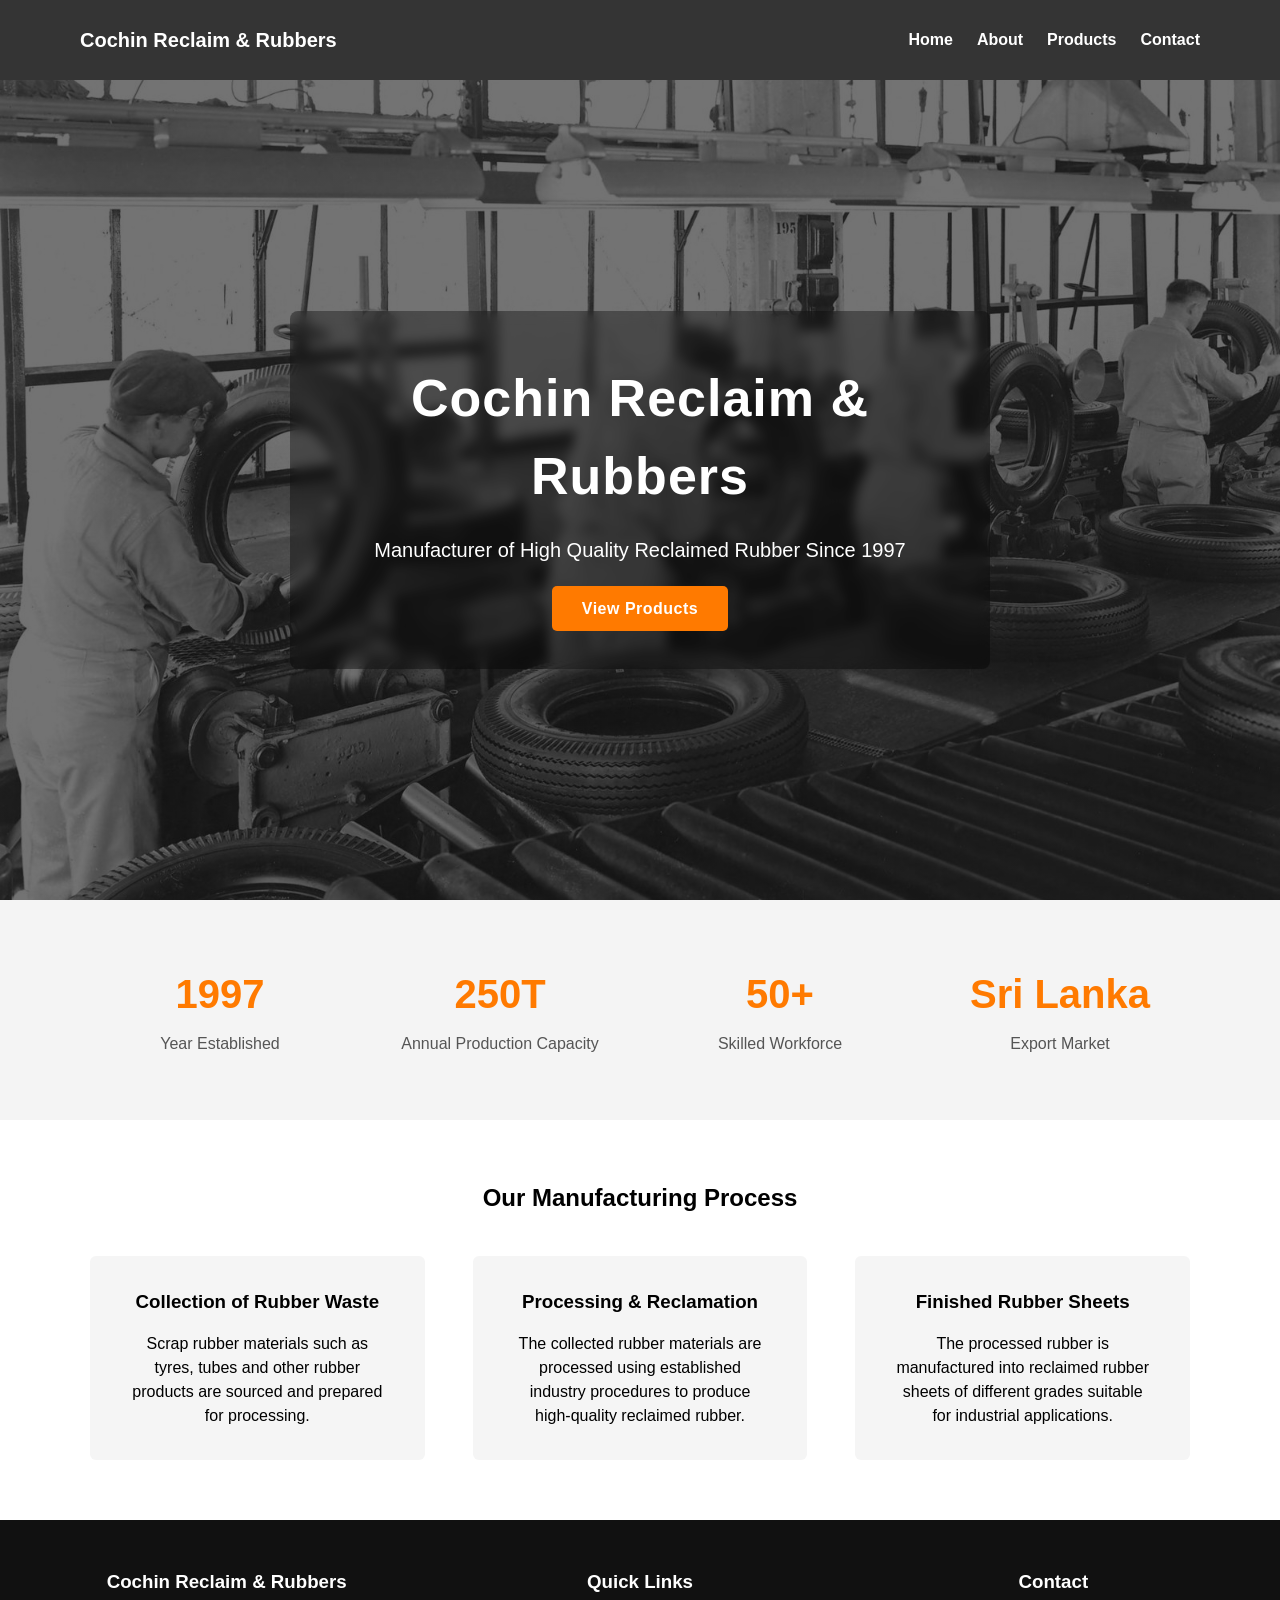
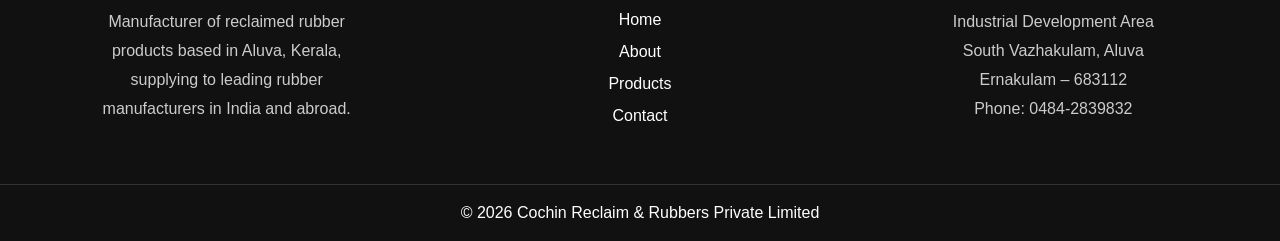
<file: index.html>
<!DOCTYPE html>
<html lang="en">
<head>
<meta charset="UTF-8">
<meta name="viewport" content="width=device-width, initial-scale=1.0">
<title>Cochin Reclaim & Rubbers</title>
<link rel="stylesheet" href="css/style.css">
<link rel="stylesheet" href="https://unpkg.com/aos@2.3.1/dist/aos.css" />
</head>
<body class="home-page">

<!-- Navbar include -->
<div id="navbar"></div>

<section class="hero">
  <div class="hero-content">
    <h1>Cochin Reclaim & Rubbers</h1>
    <p>Manufacturer of High Quality Reclaimed Rubber Since 1997</p>
    <a href="products.html" class="btn">View Products</a>
  </div>
</section>

<section class="stats">
  <div class="stat"><h2>1997</h2><p>Year Established</p></div>
  <div class="stat"><h2>250T</h2><p>Annual Production Capacity</p></div>
  <div class="stat"><h2>50+</h2><p>Skilled Workforce</p></div>
  <div class="stat"><h2>Sri Lanka</h2><p>Export Market</p></div>
</section>

<section class="features container">
  <h2>Our Manufacturing Process</h2>
  <div class="feature-grid">
    <div class="feature"><h3>Collection of Rubber Waste</h3><p>Scrap rubber materials such as tyres, tubes and other rubber products are sourced and prepared for processing.</p></div>
    <div class="feature"><h3>Processing & Reclamation</h3><p>The collected rubber materials are processed using established industry procedures to produce high-quality reclaimed rubber.</p></div>
    <div class="feature"><h3>Finished Rubber Sheets</h3><p>The processed rubber is manufactured into reclaimed rubber sheets of different grades suitable for industrial applications.</p></div>
  </div>
</section>

<!-- Footer include -->
<div id="footer"></div>

<script src="https://unpkg.com/aos@2.3.1/dist/aos.js"></script>
<script>
AOS.init({duration:1000, once:true});
</script>
<script src="js/include-html.js"></script>
</body>
</html>
</file>
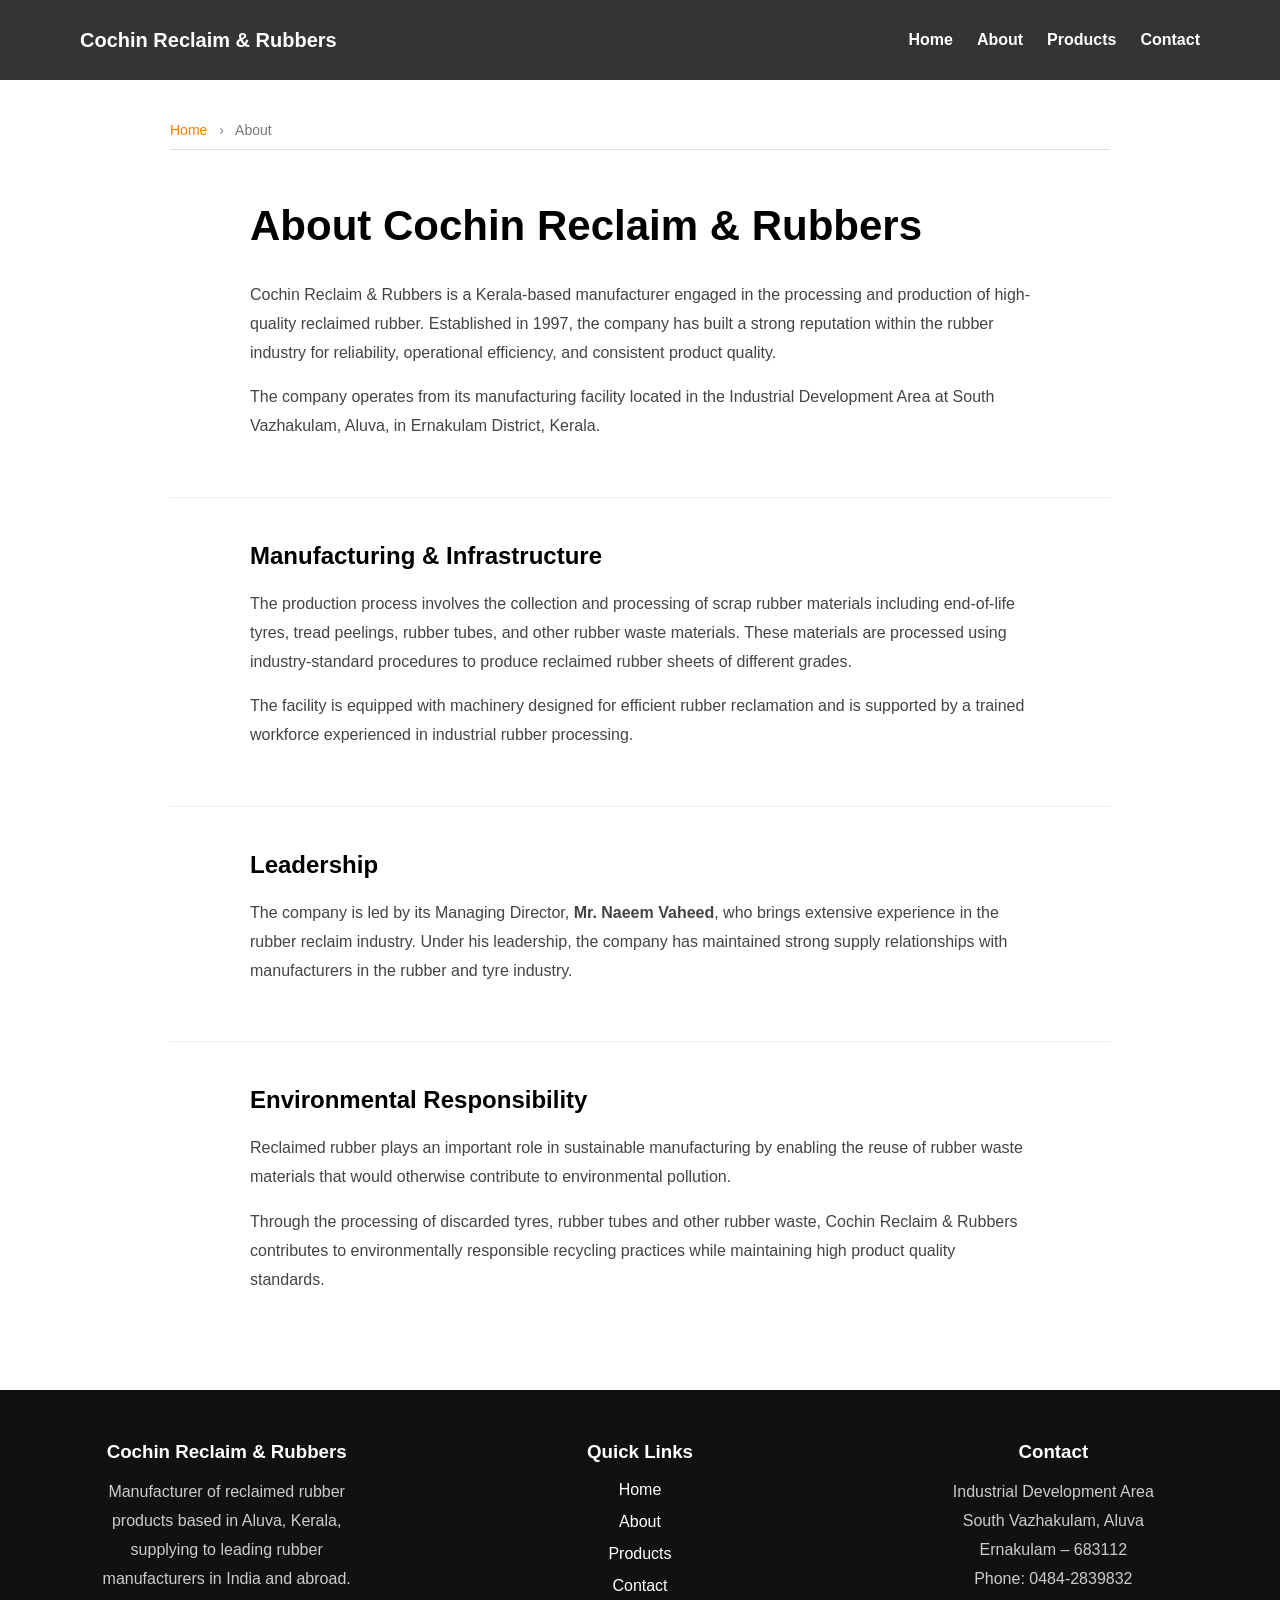
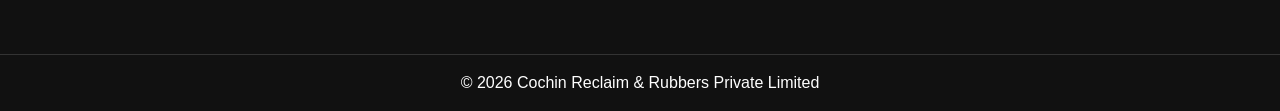
<file: about.html>
<!DOCTYPE html>
<html lang="en">

<head>
<meta charset="UTF-8">
<meta name="viewport" content="width=device-width, initial-scale=1.0">

<title>About Us | Cochin Reclaim & Rubbers</title>

<link rel="stylesheet" href="css/style.css">
<link rel="stylesheet" href="https://unpkg.com/aos@2.3.1/dist/aos.css" />
</head>

<body>

<!-- Navbar include -->
<div id="navbar"></div>

<main class="container">

  <div class="breadcrumb-hero">
    <a href="index.html">Home</a>
    <span class="separator">›</span>
    <span class="current">About</span>
    <hr class="breadcrumb-divider">
  </div>

<section class="about container">

<h1>About Cochin Reclaim & Rubbers</h1>

<p>
Cochin Reclaim & Rubbers is a Kerala-based manufacturer engaged in the
processing and production of high-quality reclaimed rubber. Established
in 1997, the company has built a strong reputation within the rubber
industry for reliability, operational efficiency, and consistent product
quality.
</p>

<p>
The company operates from its manufacturing facility located in the
Industrial Development Area at South Vazhakulam, Aluva, in Ernakulam
District, Kerala.
</p>

</section>


<section class="about-section container">

<h2>Manufacturing & Infrastructure</h2>

<p>
The production process involves the collection and processing of scrap
rubber materials including end-of-life tyres, tread peelings, rubber
tubes, and other rubber waste materials. These materials are processed
using industry-standard procedures to produce reclaimed rubber sheets
of different grades.
</p>

<p>
The facility is equipped with machinery designed for efficient rubber
reclamation and is supported by a trained workforce experienced in
industrial rubber processing.
</p>

</section>


<section class="about-section container">

<h2>Leadership</h2>

<p>
The company is led by its Managing Director,
<strong>Mr. Naeem Vaheed</strong>, who brings extensive experience in
the rubber reclaim industry. Under his leadership, the company has
maintained strong supply relationships with manufacturers in the
rubber and tyre industry.
</p>

</section>


<section class="about-section container">

<h2>Environmental Responsibility</h2>

<p>
Reclaimed rubber plays an important role in sustainable manufacturing
by enabling the reuse of rubber waste materials that would otherwise
contribute to environmental pollution.
</p>

<p>
Through the processing of discarded tyres, rubber tubes and other
rubber waste, Cochin Reclaim & Rubbers contributes to environmentally
responsible recycling practices while maintaining high product
quality standards.
</p>

</section>

</main>

<!-- Footer include -->
<div id="footer"></div>

<script src="https://unpkg.com/aos@2.3.1/dist/aos.js"></script>
<script>
AOS.init({ duration:1000, once:true });
</script>

<script src="js/include-html.js"></script>

</body>
</html>
</file>
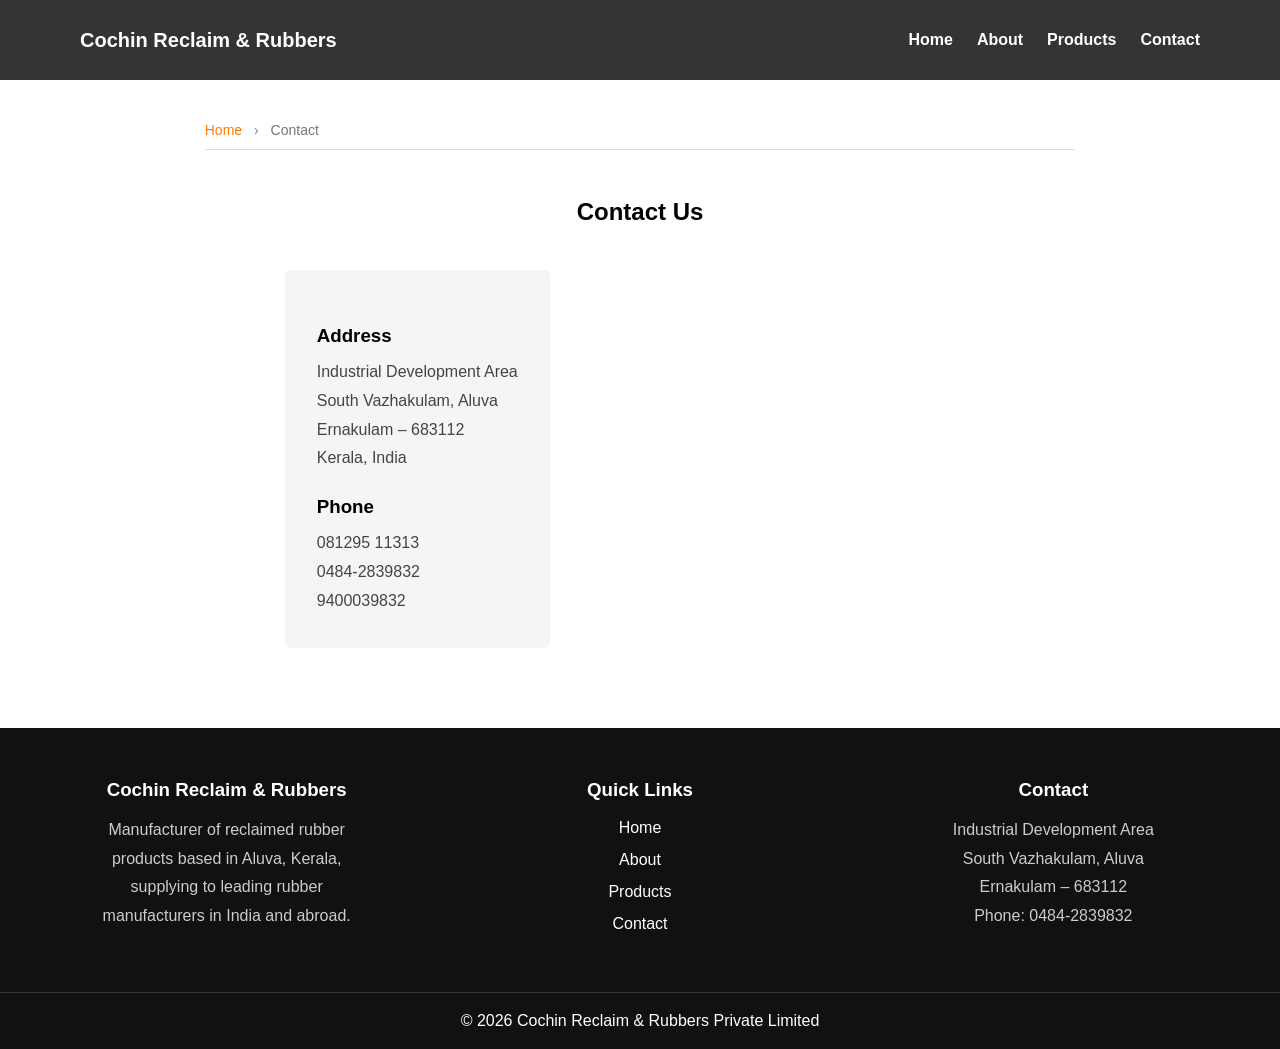
<file: contact.html>
<!DOCTYPE html>
<html lang="en">

<head>
<meta charset="UTF-8">
<meta name="viewport" content="width=device-width, initial-scale=1.0">

<title>Contact | Cochin Reclaim & Rubbers</title>

<link rel="stylesheet" href="css/style.css">

</head>

<body>

<!-- Navbar include -->
<div id="navbar"></div>

<main class="container">

  <div class="breadcrumb-hero">
    <a href="index.html">Home</a>
    <span class="separator">›</span>
    <span class="current">Contact</span>
    <hr class="breadcrumb-divider">
  </div>

<section class="contact container">

<h1>Contact Us</h1>

<div class="contact-grid">

<div class="contact-info">

<h3>Address</h3>
<p>
Industrial Development Area<br>
South Vazhakulam, Aluva<br>
Ernakulam – 683112<br>
Kerala, India
</p>

<h3>Phone</h3>
<p>
<a href="tel:+918129511313">081295 11313</a><br>
<a href="tel:+914842839832">0484-2839832</a><br>
<a href="tel:+919400039832">9400039832</a>
</p>

</div>

<div class="contact-map">

<iframe
title="Map showing Cochin Reclaim & Rubbers location"
src="https://www.google.com/maps/embed?pb=!1m17!1m12!1m3!1d3928.070469279927!2d76.39273399999999!3d10.093311999999997!2m3!1f0!2f0!3f0!3m2!1i1024!2i768!4f13.1!3m2!1m1!2zMTDCsDA1JzM1LjkiTiA3NsKwMjMnMzMuOCJF!5e0!3m2!1sen!2sin!4v1773561245995!5m2!1sen!2sin"
width="100%"
height="350"
style="border:0;"
allowfullscreen=""
loading="lazy">
</iframe>

</div>

</div>

</section>

</main>

<!-- Footer include -->
<div id="footer"></div>

<script src="js/include-html.js"></script>

</body>
</html>
</file>
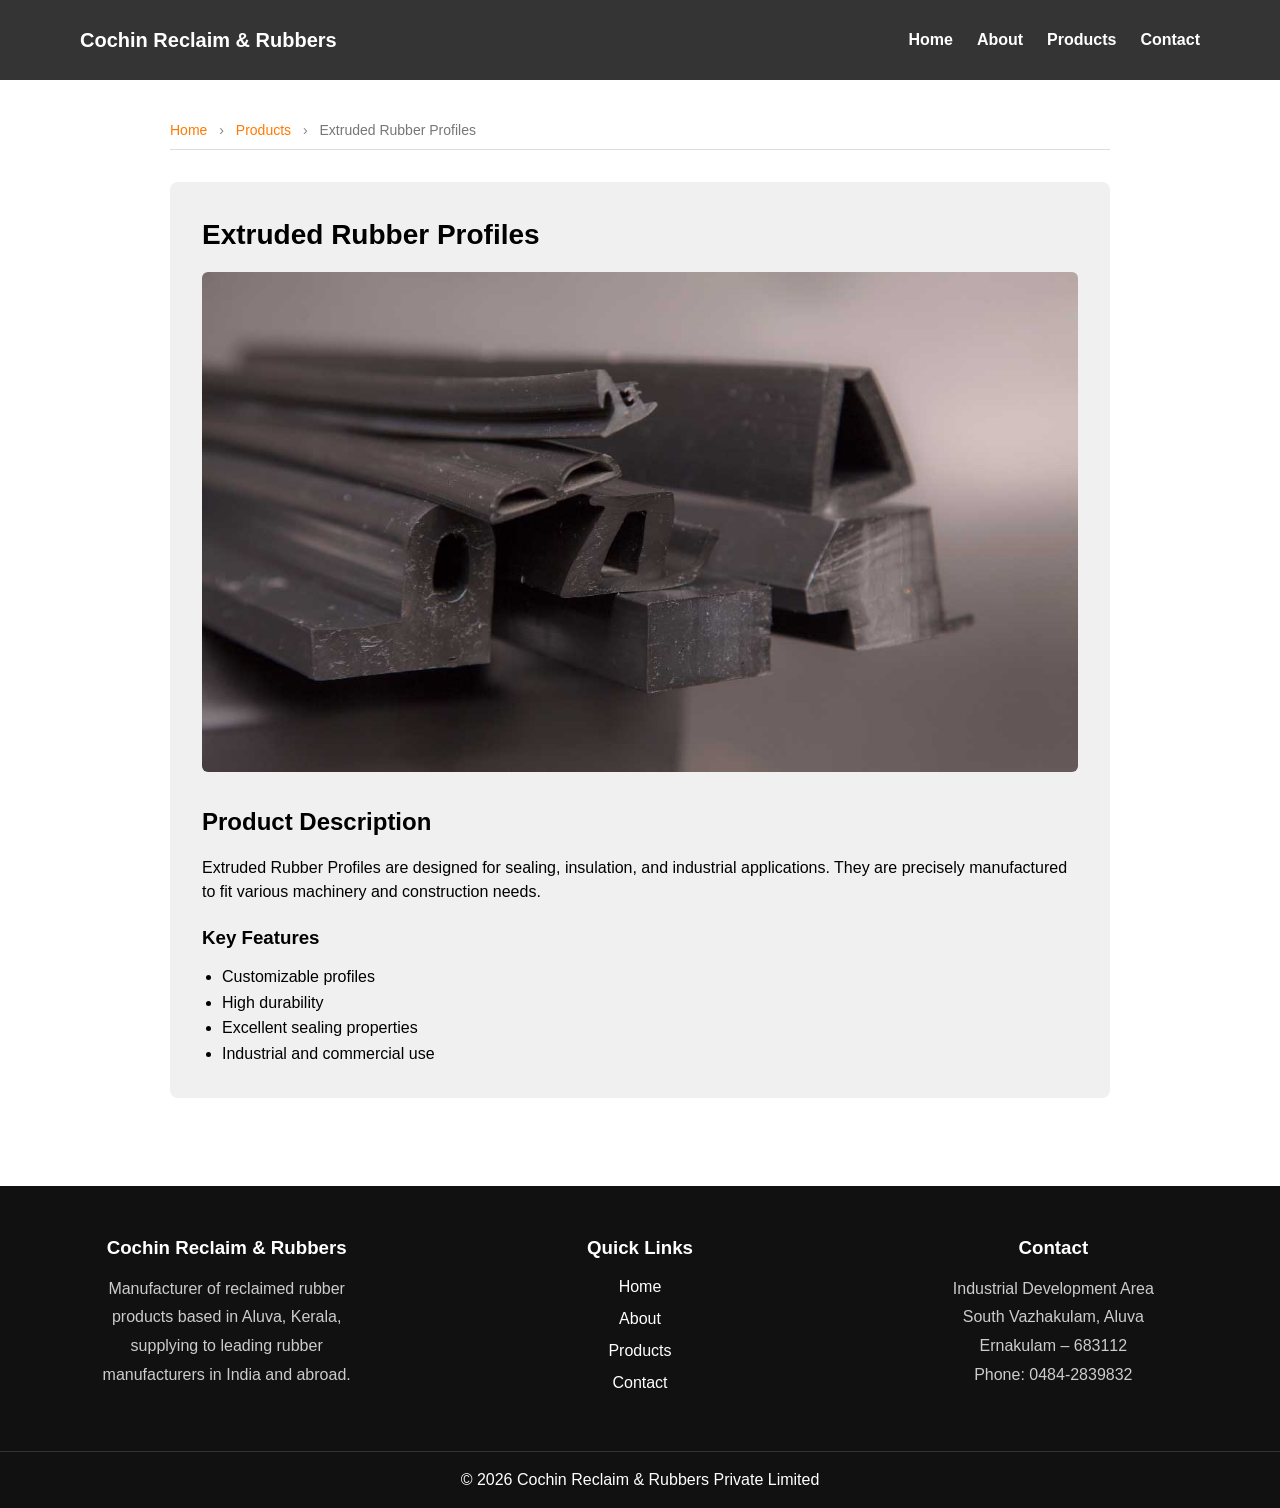
<file: extruded.html>
<!DOCTYPE html>
<html lang="en">
<head>
<meta charset="UTF-8">
<meta name="viewport" content="width=device-width, initial-scale=1.0">
<title>Extruded Rubber Profiles | Cochin Reclaim & Rubbers</title>
<link rel="stylesheet" href="css/style.css">
</head>
<body>

<!-- Navbar include -->
<div id="navbar"></div>

<main class="container">

    <div class="breadcrumb-hero">
      <a href="index.html">Home</a> <span class="separator">›</span>
      <a href="products.html">Products</a> <span class="separator">›</span>
      <span class="current">Extruded Rubber Profiles</span>
      <hr class="breadcrumb-divider">
    </div>

  <div class="product-container">

    <h1 class="product-title">Extruded Rubber Profiles</h1>

    <div class="product-image">
      <img src="images/extruded.jpg" alt="Extruded Rubber Profiles">
    </div>

    <div class="product-content">
      <h2>Product Description</h2>
      <p>Extruded Rubber Profiles are designed for sealing, insulation, and industrial applications. They are precisely manufactured to fit various machinery and construction needs.</p>

      <h3>Key Features</h3>
      <ul>
        <li>Customizable profiles</li>
        <li>High durability</li>
        <li>Excellent sealing properties</li>
        <li>Industrial and commercial use</li>
      </ul>
    </div>
  </div>
</main>

<!-- Footer include -->
<div id="footer"></div>
<script src="js/include-html.js"></script>
</body>
</html>
</file>
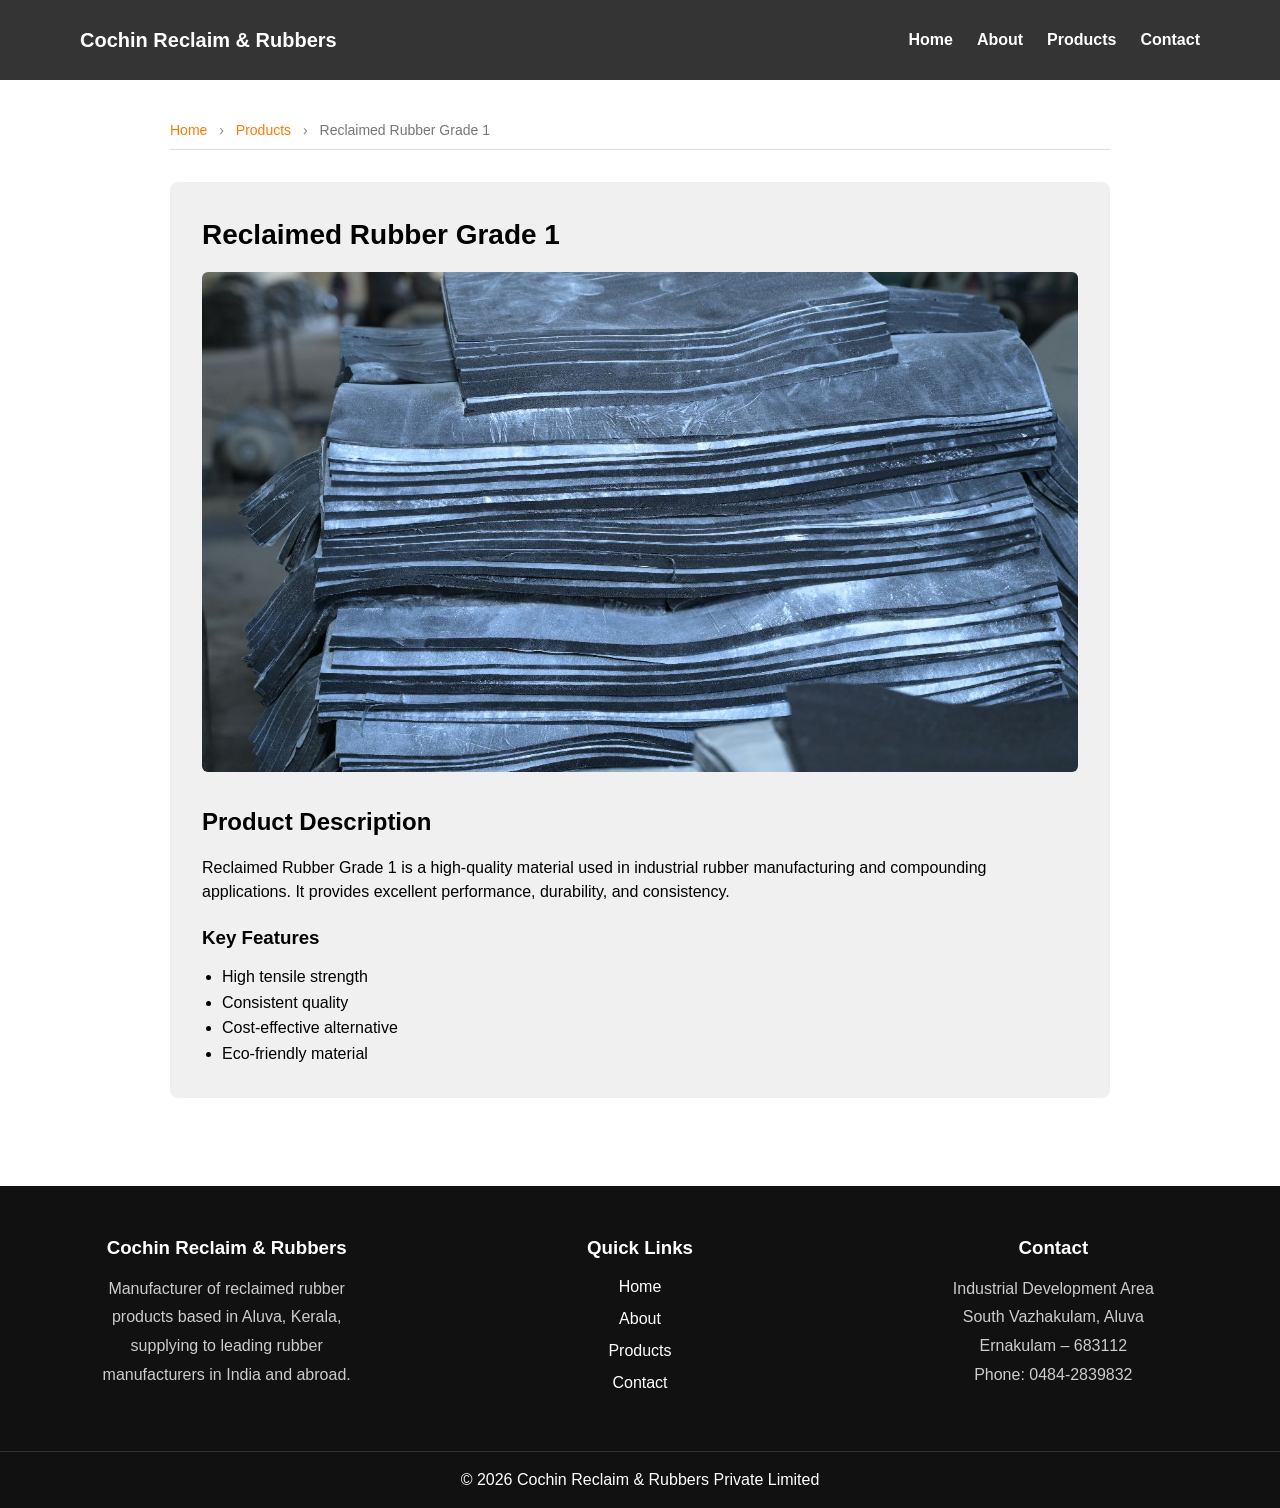
<file: grade1.html>
<!DOCTYPE html>
<html lang="en">
<head>
<meta charset="UTF-8">
<meta name="viewport" content="width=device-width, initial-scale=1.0">
<title>Reclaimed Rubber Grade 1 | Cochin Reclaim & Rubbers</title>
<link rel="stylesheet" href="css/style.css">
</head>
<body>

<!-- Navbar include -->
<div id="navbar"></div>

<main class="container">

    <div class="breadcrumb-hero">
      <a href="index.html">Home</a> <span class="separator">›</span>
      <a href="products.html">Products</a> <span class="separator">›</span>
      <span class="current">Reclaimed Rubber Grade 1</span>
      <hr class="breadcrumb-divider">
    </div>    

  <div class="product-container">

    <h1 class="product-title">Reclaimed Rubber Grade 1</h1>

    <div class="product-image">
      <img src="images/grade1.jpg" alt="Reclaimed Rubber Grade 1">
    </div>

    <div class="product-content">
      <h2>Product Description</h2>
      <p>Reclaimed Rubber Grade 1 is a high-quality material used in industrial rubber manufacturing and compounding applications. It provides excellent performance, durability, and consistency.</p>

      <h3>Key Features</h3>
      <ul>
        <li>High tensile strength</li>
        <li>Consistent quality</li>
        <li>Cost-effective alternative</li>
        <li>Eco-friendly material</li>
      </ul>
    </div>
  </div>
</main>

<!-- Footer include -->
<div id="footer"></div>
<script src="js/include-html.js"></script>
</body>
</html>
</file>
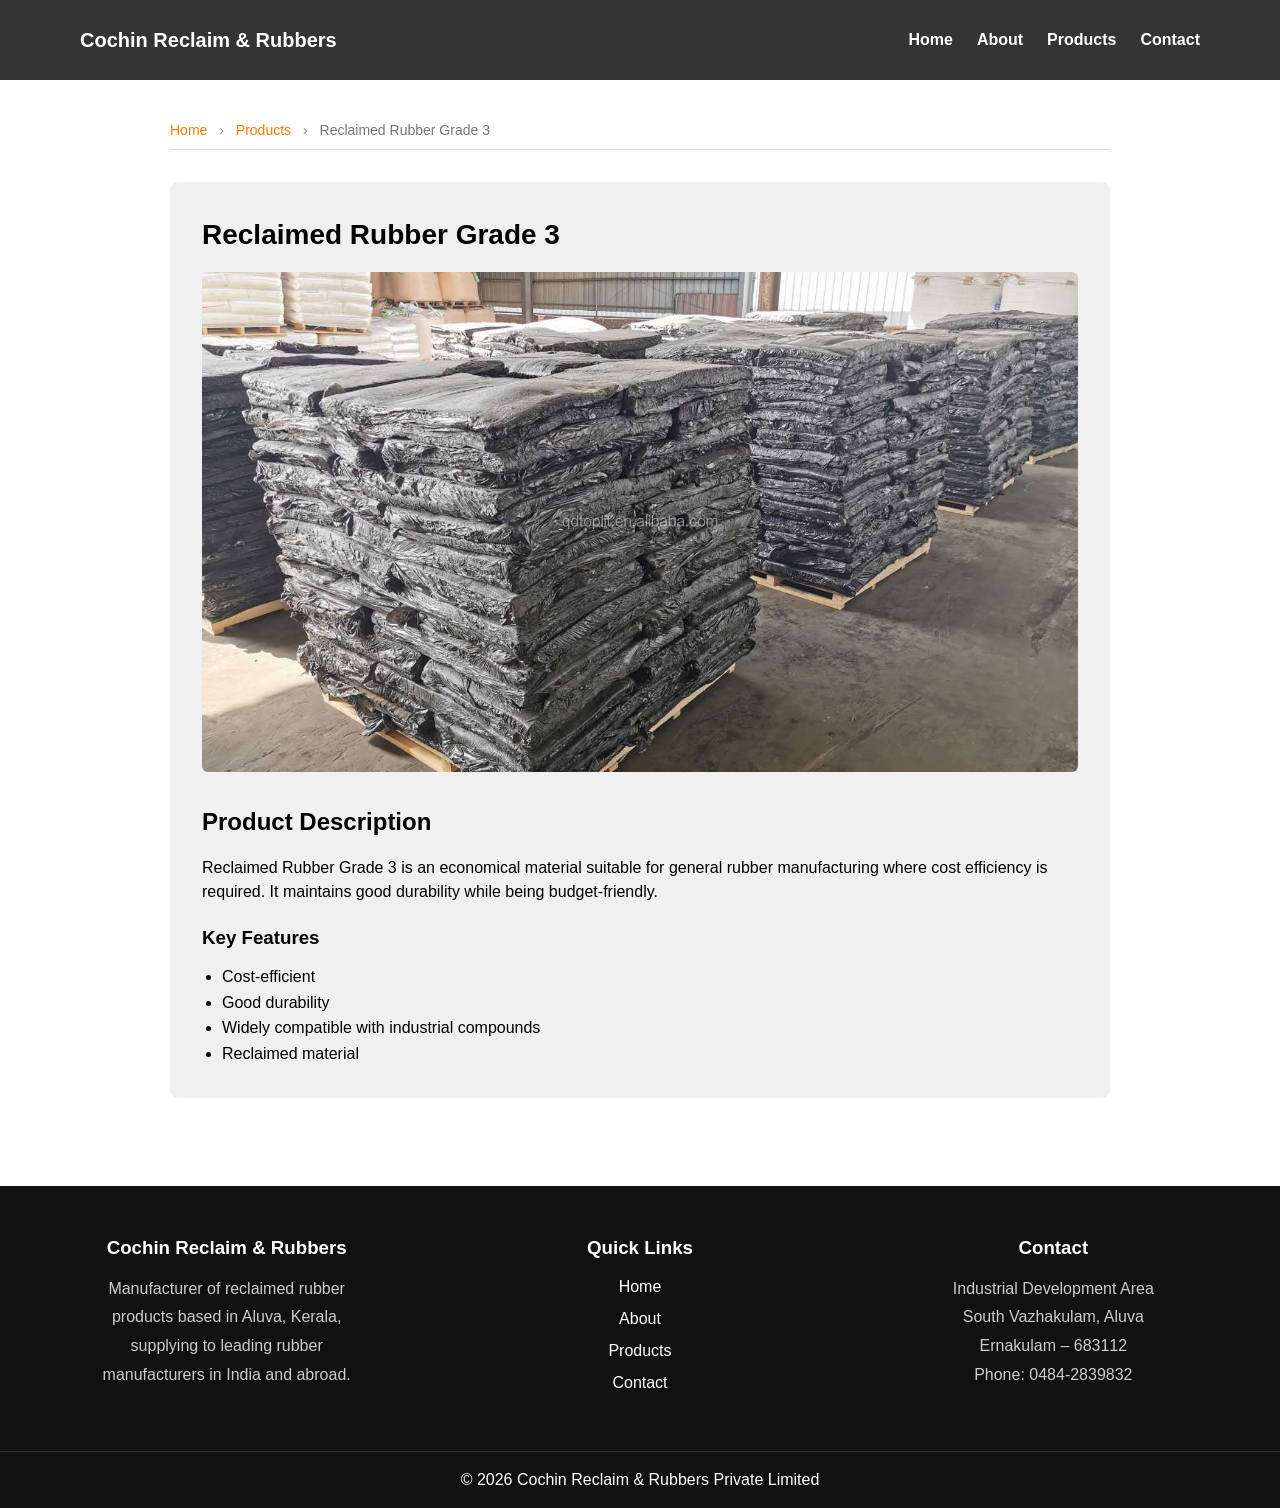
<file: grade3.html>
<!DOCTYPE html>
<html lang="en">
<head>
<meta charset="UTF-8">
<meta name="viewport" content="width=device-width, initial-scale=1.0">
<title>Reclaimed Rubber Grade 3 | Cochin Reclaim & Rubbers</title>
<link rel="stylesheet" href="css/style.css">
</head>
<body>

<!-- Navbar include -->
<div id="navbar"></div>

<main class="container">

    <div class="breadcrumb-hero">
      <a href="index.html">Home</a> <span class="separator">›</span>
      <a href="products.html">Products</a> <span class="separator">›</span>
      <span class="current">Reclaimed Rubber Grade 3</span>
      <hr class="breadcrumb-divider">
    </div>

  <div class="product-container">

    <h1 class="product-title">Reclaimed Rubber Grade 3</h1>

    <div class="product-image">
      <img src="images/grade3.jpg" alt="Reclaimed Rubber Grade 3">
    </div>

    <div class="product-content">
      <h2>Product Description</h2>
      <p>Reclaimed Rubber Grade 3 is an economical material suitable for general rubber manufacturing where cost efficiency is required. It maintains good durability while being budget-friendly.</p>

      <h3>Key Features</h3>
      <ul>
        <li>Cost-efficient</li>
        <li>Good durability</li>
        <li>Widely compatible with industrial compounds</li>
        <li>Reclaimed material</li>
      </ul>
    </div>
  </div>
</main>

<!-- Footer include -->
<div id="footer"></div>
<script src="js/include-html.js"></script>
</body>
</html>
</file>
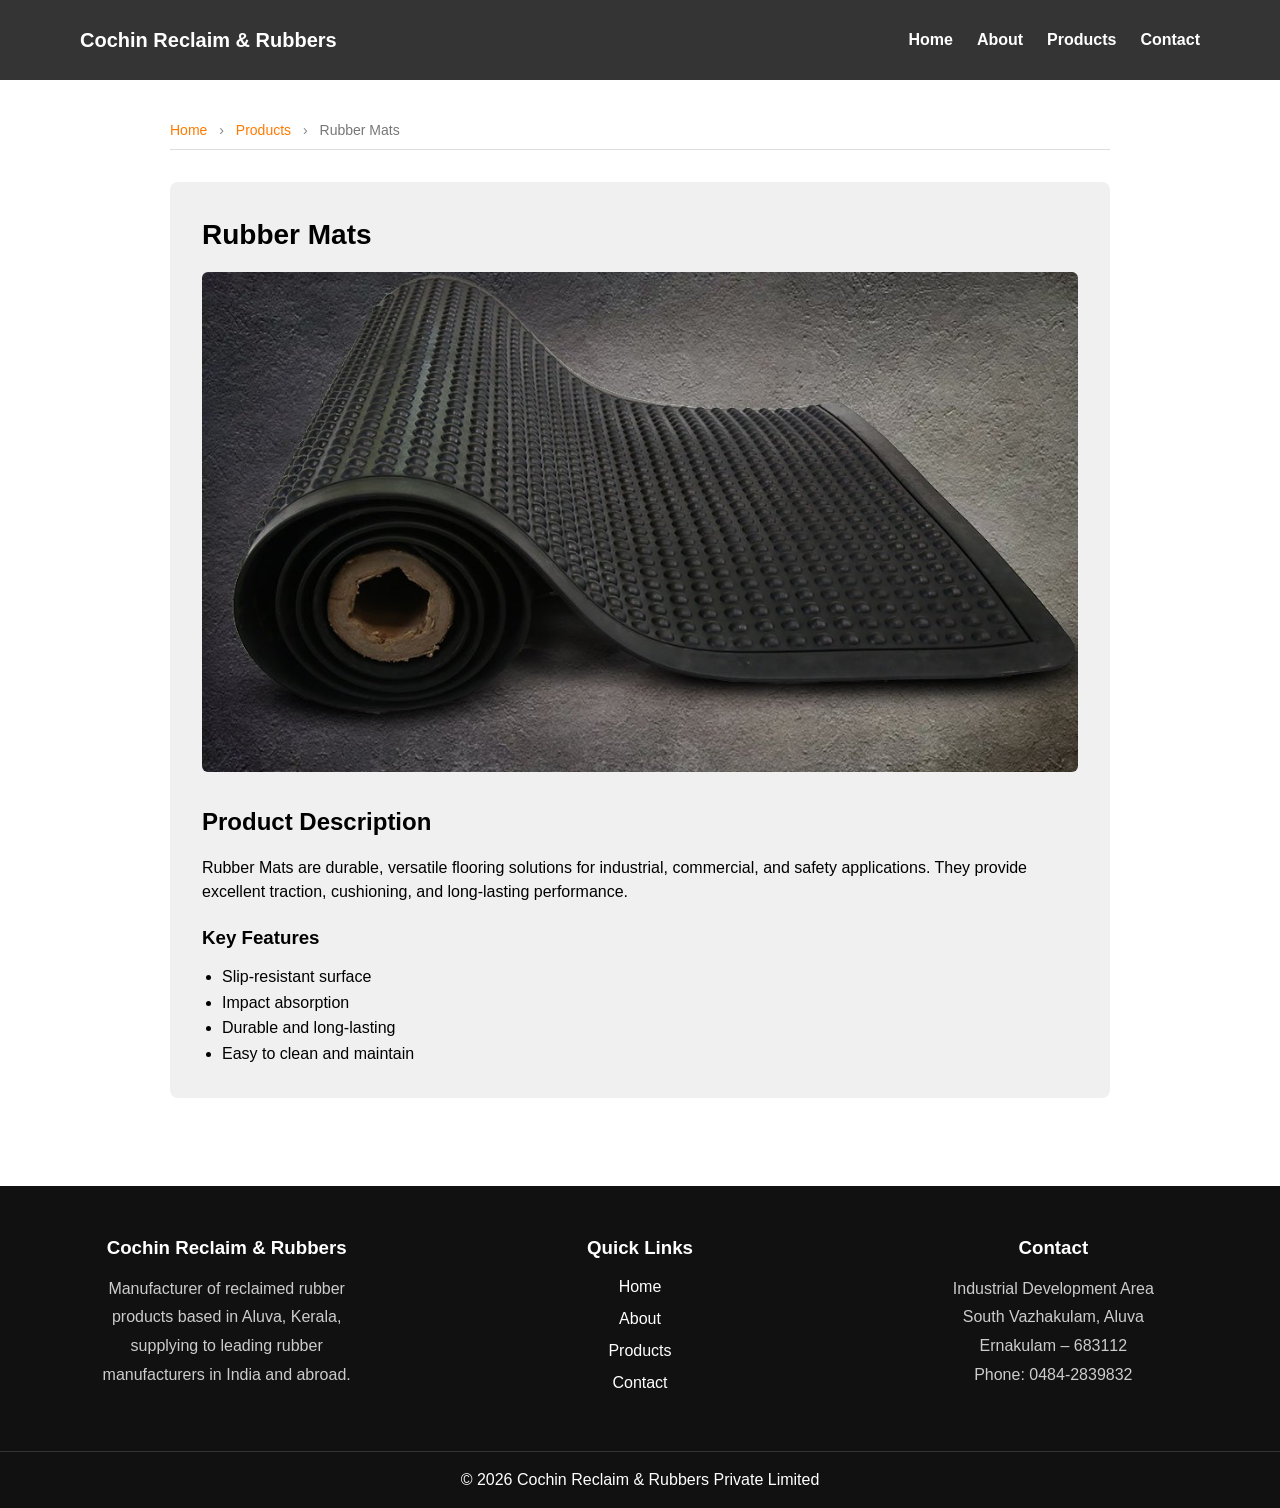
<file: mats.html>
<!DOCTYPE html>
<html lang="en">
<head>
<meta charset="UTF-8">
<meta name="viewport" content="width=device-width, initial-scale=1.0">
<title>Rubber Mats | Cochin Reclaim & Rubbers</title>
<link rel="stylesheet" href="css/style.css">
</head>
<body>

<!-- Navbar include -->
<div id="navbar"></div>

<main class="container">

    <div class="breadcrumb-hero">
      <a href="index.html">Home</a> <span class="separator">›</span>
      <a href="products.html">Products</a> <span class="separator">›</span>
      <span class="current">Rubber Mats</span>
      <hr class="breadcrumb-divider">
    </div>

  <div class="product-container">

    <h1 class="product-title">Rubber Mats</h1>

    <div class="product-image">
      <img src="images/mats.jpg" alt="Rubber Mats">
    </div>

    <div class="product-content">
      <h2>Product Description</h2>
      <p>Rubber Mats are durable, versatile flooring solutions for industrial, commercial, and safety applications. They provide excellent traction, cushioning, and long-lasting performance.</p>

      <h3>Key Features</h3>
      <ul>
        <li>Slip-resistant surface</li>
        <li>Impact absorption</li>
        <li>Durable and long-lasting</li>
        <li>Easy to clean and maintain</li>
      </ul>
    </div>
  </div>
</main>

<!-- Footer include -->
<div id="footer"></div>
<script src="js/include-html.js"></script>
</body>
</html>
</file>
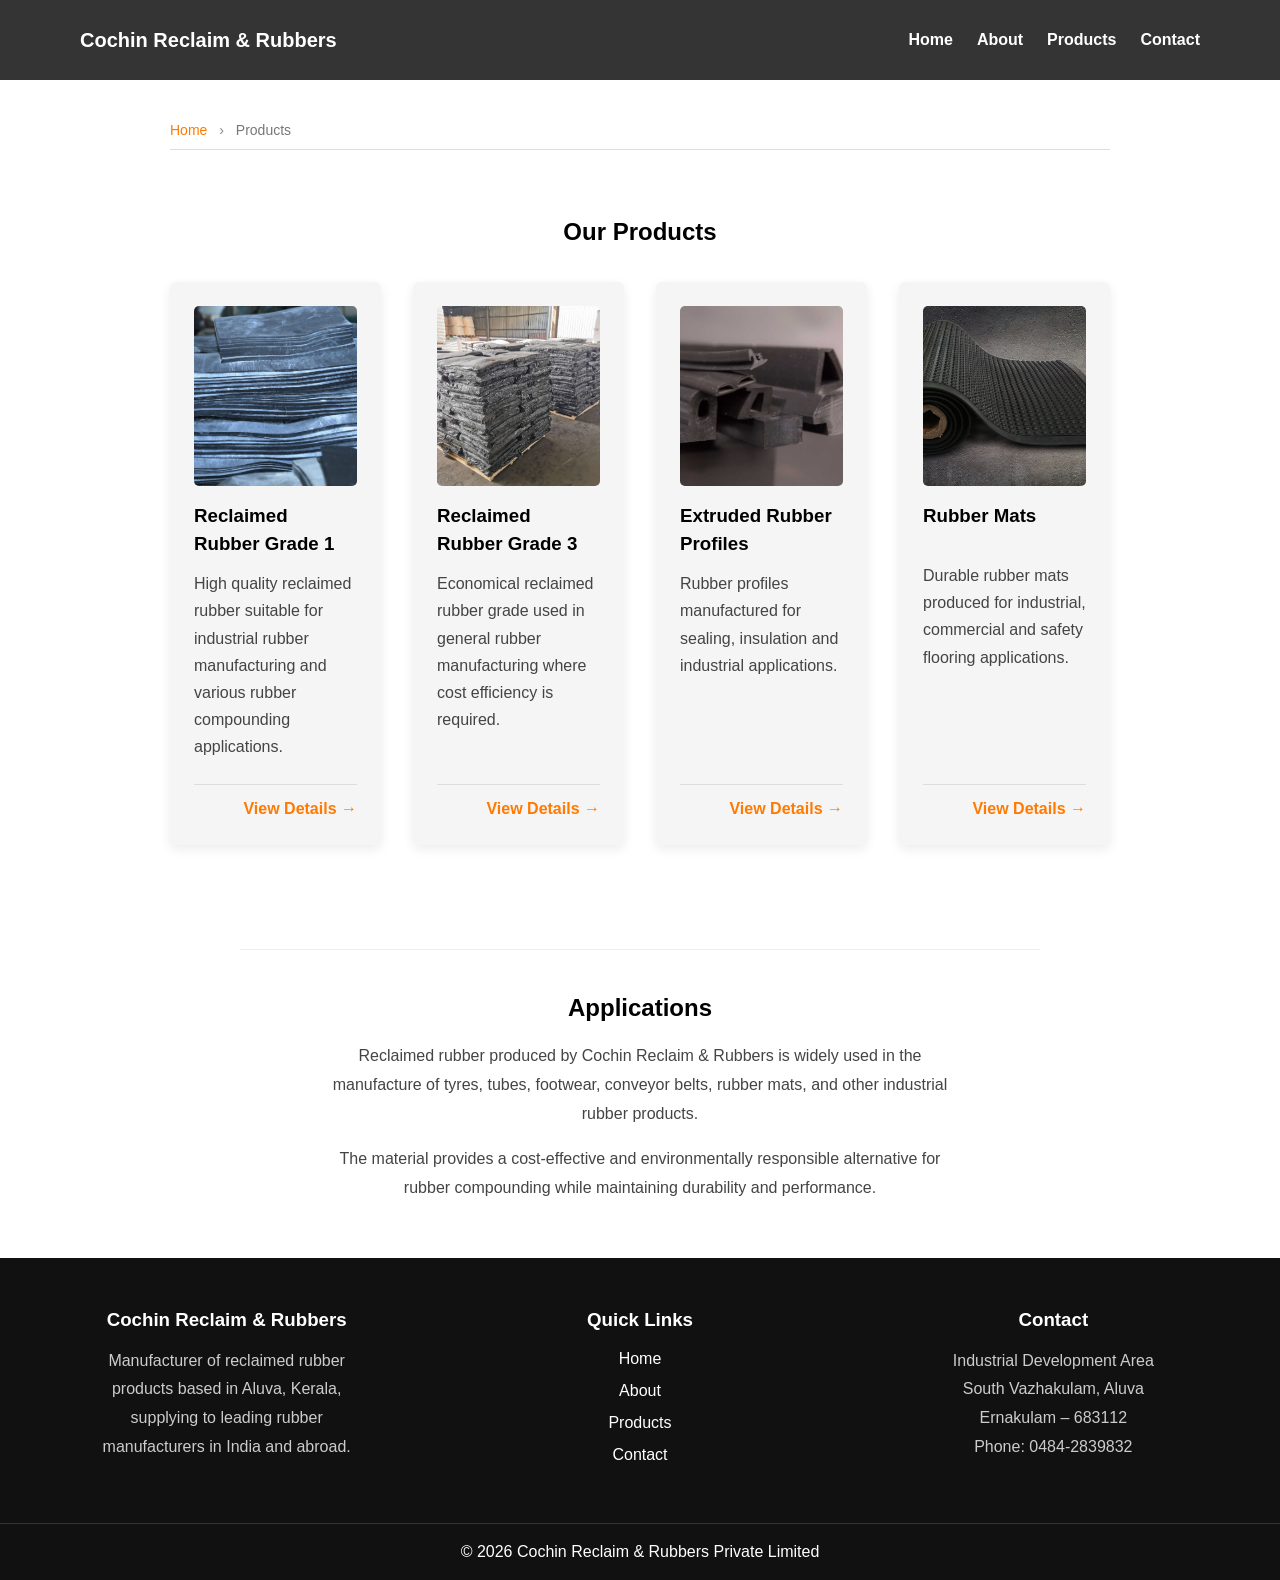
<file: products.html>
<!DOCTYPE html>
<html lang="en">

<head>
<meta charset="UTF-8">
<meta name="viewport" content="width=device-width, initial-scale=1.0">

<title>Products | Cochin Reclaim & Rubbers</title>

<link rel="stylesheet" href="css/style.css">
</head>

<body>

<!-- Navbar include -->
<div id="navbar"></div>

<main>

  <div class="breadcrumb-hero container">
    <a href="index.html">Home</a>
    <span class="separator">›</span>
    <span class="current">Products</span>
    <hr class="breadcrumb-divider">
  </div>

<section class="products container">

<h1>Our Products</h1>

<div class="product-grid">

<a href="grade1.html" class="product-link">
  <div class="product">
    <img src="images/grade1.jpg" alt="Reclaimed Rubber Grade 1" loading="lazy">
    
    <h3>Reclaimed Rubber Grade 1</h3>
    
    <p>
    High quality reclaimed rubber suitable for industrial rubber
    manufacturing and various rubber compounding applications.
    </p>

    <div class="product-footer">
      <span>View Details →</span>
    </div>
  </div>
</a>

<a href="grade3.html" class="product-link">
  <div class="product">
    <img src="images/grade3.jpg" alt="Reclaimed Rubber Grade 3" loading="lazy">

    <h3>Reclaimed Rubber Grade 3</h3>

    <p>
    Economical reclaimed rubber grade used in general rubber
    manufacturing where cost efficiency is required.
    </p>

    <div class="product-footer">
      <span>View Details →</span>
    </div>
  </div>
</a>

<a href="extruded.html" class="product-link">
  <div class="product">
    <img src="images/extruded.jpg" alt="Extruded Rubber Profiles" loading="lazy">

    <h3>Extruded Rubber Profiles</h3>

    <p>
    Rubber profiles manufactured for sealing, insulation and
    industrial applications.
    </p>

    <div class="product-footer">
      <span>View Details →</span>
    </div>
  </div>
</a>

<a href="mats.html" class="product-link">
  <div class="product">
    <img src="images/mats.jpg" alt="Rubber Mats" loading="lazy">

    <h3>Rubber Mats</h3>

    <p>
    Durable rubber mats produced for industrial, commercial
    and safety flooring applications.
    </p>
    
    <div class="product-footer">
      <span>View Details →</span>
    </div>
  </div>
</a>

</div>

</section>

<section class="product-info container">

<h2>Applications</h2>

<p>
Reclaimed rubber produced by Cochin Reclaim & Rubbers is widely used in
the manufacture of tyres, tubes, footwear, conveyor belts, rubber mats,
and other industrial rubber products.
</p>

<p>
The material provides a cost-effective and environmentally responsible
alternative for rubber compounding while maintaining durability and
performance.
</p>

</section>

</main>

<!-- Footer include -->
<div id="footer"></div>

<script src="js/include-html.js"></script>

</body>
</html>
</file>
<file: css/style.css>
/* ============================= */
/* GLOBAL STYLES */
/* ============================= */
* {
    margin: 0;
    padding: 0;
    box-sizing: border-box;
    font-family: 'Montserrat', sans-serif;
}

html, body {
    height: 100%;
    scroll-behavior: smooth;
}

body {
    display: flex;
    flex-direction: column;
    min-height: 100vh;
    padding-top: 80px;
    line-height: 1.5;
}

/* ============================= */
/* HEADER / NAVBAR */
/* ============================= */
header {
    height: 80px;
    padding: 0 80px;
    display: flex;
    justify-content: space-between;
    align-items: center;
    background: rgba(17,17,17,0.85);
    backdrop-filter: blur(6px);
    color: white;
    position: fixed;
    top: 0;
    left: 0;
    width: 100%;
    z-index: 1000;
}

header h2 {
    font-size: 20px;
    font-weight: 600;
}

nav {
    display: flex;
    align-items: center;
}

nav a {
    position: relative;
    color: white;
    margin-left: 24px;
    text-decoration: none;
    font-weight: bold;
}

nav a::after {
    content: "";
    position: absolute;
    left: 0;
    bottom: -6px;
    width: 0%;
    height: 2px;
    background: #ff7a00;
    transition: width 0.3s ease;
}

nav a:hover::after {
    width: 100%;
}

nav a:hover {
    color: #ff7a00;
}

/* ============================= */
/* DROPDOWN MENU */
/* ============================= */
.dropdown {
    position: relative;
}

.dropdown-content {
    position: absolute;
    background: #222;
    top: 35px;
    left: 0;
    min-width: 220px;
    padding: 4px 0;
    opacity: 0;
    visibility: hidden;
    transform: translateY(8px);
    transition: all 0.25s ease;
}

.dropdown-content a {
    display: block;
    padding: 12px 16px;
    margin-left: 0;
    color: white;
    text-decoration: none;
}

.dropdown-content a:hover {
    background: #333;
}

.dropdown:hover .dropdown-content {
    opacity: 1;
    visibility: visible;
    transform: translateY(0);
}

/* ============================= */
/* MOBILE MENU BUTTON */
/* ============================= */
.menu-toggle {
    display: none;
    background: none;
    border: none;
    padding: 8px;
    cursor: pointer;
}

.menu-toggle span {
    display: block;
    width: 24px;
    height: 2px;
    margin: 5px 0;
    background: white;
    transition: transform 0.25s ease, opacity 0.25s ease;
}

header.menu-open .menu-toggle span:nth-child(1) {
    transform: translateY(7px) rotate(45deg);
}

header.menu-open .menu-toggle span:nth-child(2) {
    opacity: 0;
}

header.menu-open .menu-toggle span:nth-child(3) {
    transform: translateY(-7px) rotate(-45deg);
}

/* ============================= */
/* HERO */
/* ============================= */
.hero {
    width: 100%;
    min-height: calc(100vh - 80px);
    background:
        linear-gradient(rgba(0,0,0,0.55), rgba(0,0,0,0.55)),
        url("../images/factory.jpg");
    background-size: cover;
    background-position: center;
    background-repeat: no-repeat;
    display: flex;
    justify-content: center;
    align-items: center;
}

.hero-content {
    text-align: center;
    color: white;
    background: rgba(0,0,0,0.35);
    backdrop-filter: blur(6px);
    -webkit-backdrop-filter: blur(6px);
    padding: 48px 64px;
    border-radius: 8px;
    max-width: 700px;
}

.hero-content h1 {
    font-size: 52px;
    margin-bottom: 20px;
    letter-spacing: 1px;
}

.hero-content p {
    font-size: 20px;
    margin-bottom: 32px;
}

/* ============================= */
/* ABOUT PAGE */
/* ============================= */
.about,
.about-section {
    max-width: 800px;
    margin: auto;
}

.about h1 {
    font-size: 42px;
    margin-bottom: 24px;
}

.about-section {
    margin-top: 48px;
    padding-top: 40px;
    border-top: 1px solid #eee;
}

.about-section h2 {
    margin-bottom: 16px;
}

.about p,
.about-section p {
    margin-bottom: 16px;
    line-height: 1.8;
    color: #444;
}

/* ============================= */
/* MAIN CONTENT */
/* ============================= */
main {
    flex: 1;
}

.container {
    max-width: 1100px;
    margin: auto;
    padding: 40px 80px;
}

/* ============================= */
/* STATS SECTION */
/* ============================= */
.stats {
    width: 100%;
    background: #f4f4f4;
    display: flex;
    justify-content: space-evenly;
    align-items: center;
    padding: 64px 80px;
    text-align: center;
}

.stat {
    flex: 1;
}

.stat h2 {
    font-size: 40px;
    color: #ff7a00;
    margin-bottom: 8px;
}

.stat p {
    color: #555;
}

/* ============================= */
/* FEATURES */
/* ============================= */
.features {
    text-align: center;
    padding: 60px 0;
}

.feature-grid {
    display: flex;
    gap: 48px;
    margin-top: 40px;
    justify-content: center;
    flex-wrap: wrap;
}

.feature {
    background: #f5f5f5;
    padding: 32px 40px;
    border-radius: 6px;
    flex: 1 1 320px;
    max-width: 360px;
}

.feature h3 {
    margin-bottom: 16px;
}

/* ============================= */
/* PRODUCTS */
/* ============================= */
.products h1 {
    text-align: center;
    margin: 0 0 32px 0;
}

.products.container {
    padding-top: 20px;
}

.product-grid {
    display: grid;
    grid-template-columns: repeat(4, 1fr);
    gap: 32px;
    align-items: stretch;
}

.product-link {
    display: block;
    text-decoration: none;
    color: inherit;
    height: 100%;
    cursor: pointer;
}

.product {
    background: #f5f5f5;
    padding: 24px;
    border-radius: 6px;
    overflow: hidden;
    display: flex;
    flex-direction: column;
    height: 100%;
    transition: transform 0.2s ease, box-shadow 0.2s ease;
    box-shadow: 0 4px 12px rgba(0,0,0,0.08);
}

.product:hover {
    transform: translateY(-6px);
    box-shadow: 0 16px 32px rgba(0,0,0,0.2);
}

.product img {
    width: 100%;
    height: 180px;
    object-fit: cover;
    border-radius: 5px;
    margin-bottom: 16px;
    transition: transform 0.5s cubic-bezier(.25,.8,.25,1);
}

.product:hover img {
    transform: scale(1.1);
}

.product h3 {
    margin-bottom: 12px;
    min-height: 48px;
}

.product p {
    line-height: 1.7;
    color: #444;
    flex-grow: 1;
    margin-bottom: 8px;
}

/* ============================= */
/* PRODUCT INFO TEXT */
/* ============================= */
.product-info {
    margin-top: 64px;
    padding-top: 40px;
    border-top: 1px solid #eee;
    max-width: 800px;
    margin-left: auto;
    margin-right: auto;
    text-align: center;
}

.product-info h2 {
    margin-bottom: 16px;
}

.product-info p {
    margin-bottom: 16px;
    line-height: 1.8;
    color: #444;
}

.product-footer {
    margin-top: 16px;
    padding-top: 12px;
    border-top: 1px solid #ddd;
    font-weight: 600;
    color: #ff7a00;
    display: flex;
    justify-content: flex-end;
}

.product:hover .product-footer {
    transform: translateX(4px);
    transition: 0.2s ease;
}

/* ============================= */
/* PRODUCT PAGE */
/* ============================= */
.product-container {
    background: #f0f0f0;
    border-radius: 8px;
    padding: 32px;
    max-width: 1000px;
    margin: 32px auto 48px auto;
    display: flex;
    flex-direction: column;
    gap: 16px;
}

.breadcrumb-hero {
    font-size: 14px;
    color: #555;
    margin-bottom: 4px;
}

.breadcrumb-hero a {
    text-decoration: none;
    color: #ff7a00;
}

.breadcrumb-hero a:hover {
    color: #333;
}

.breadcrumb-hero .separator {
    margin: 0 8px;
}

.separator {
    opacity: 0.7;
}

.breadcrumb-hero .current {
    color: #777;
}

.breadcrumb-divider {
    border: none;
    height: 1px;
    background: #ddd;
    margin: 8px 0 0 0;
}

.product-title {
    font-size: 28px;
}

.product-image {
    width: 100%;
    height: 500px;
    border-radius: 6px;
    overflow: hidden;
    display: flex;
    justify-content: center;
    align-items: center;
    margin-bottom: 16px;
}

.product-image img {
    width: 100%;
    height: 100%;
    object-fit: cover;
}

.product-content {
    display: flex;
    flex-direction: column;
    gap: 8px;
}

.product-content h2 {
    margin-bottom: 8px;
}

.product-content p {
    margin-bottom: 8px;
}

.product-content h3 {
    margin: 4px 0;
}

.product-content ul {
    padding-left: 20px;
    line-height: 1.6;
}

/* ============================= */
/* CONTACT PAGE */
/* ============================= */
.contact h1 {
    text-align: center;
    margin-bottom: 40px;
}

.contact-grid {
    display: grid;
    grid-template-columns: 1fr 1.5fr;
    gap: 48px;
    align-items: stretch;
}

.contact-info {
    background: #f5f5f5;
    padding: 32px;
    border-radius: 6px;
    height: 100%;
}

.contact-info h3 {
    margin-top: 20px;
    margin-bottom: 8px;
}

.contact-info p {
    line-height: 1.8;
    color: #444;
}

.contact-info a,
.footer-contact a {
    color: inherit;
    text-decoration: none;
}

.contact-info a:hover,
.footer-contact a:hover {
    color: #ff7a00;
}

.contact-map iframe {
    width: 100%;
    height: 100%;
    min-height: 350px;
    border-radius: 6px;
}

/* ============================= */
/* FOOTER */
/* ============================= */
footer {
    background: #111;
    color: white;
    flex-shrink: 0;
}

.footer-container {
    display: flex;
    justify-content: center;
    align-items: flex-start;
    gap: 120px;
    flex-wrap: wrap;
    padding: 48px 80px;
}

.footer-about,
.footer-links,
.footer-contact {
    flex: 1;
    text-align: center;
}

.footer-about h3,
.footer-links h3,
.footer-contact h3 {
    margin-bottom: 12px;
}

.footer-about p,
.footer-contact p {
    color: #ccc;
    line-height: 1.8;
}

.footer-links a {
    display: block;
    width: fit-content;
    margin: 8px auto;
    color: white;
    text-decoration: none;
}

.footer-links a:hover {
    color: #ff7a00;
}

.footer-bottom {
    display: flex;
    justify-content: center;
    align-items: center;
    padding: 16px 0;
    border-top: 1px solid #333;
}

.footer-bottom p {
    margin: 0;
    color: white;
}

/* ============================= */
/* BUTTONS */
/* ============================= */
.btn {
    background: #ff7a00;
    padding: 14px 30px;
    color: white;
    text-decoration: none;
    border-radius: 5px;
    font-weight: bold;
    transition: 0.3s;
    letter-spacing: 0.5px;
}

.btn:hover {
    background: #e56700;
}

/* ============================= */
/* RESPONSIVE */
/* ============================= */
@media (max-width: 1024px) {
    header {
        padding: 0 40px;
    }

    .container {
        padding: 32px 40px;
    }

    .footer-container {
        padding: 40px;
        gap: 64px;
    }
}

@media (max-width: 1000px) {
    .product-grid {
        grid-template-columns: repeat(2, 1fr);
    }
}

@media (max-width: 768px) {
    header {
        height: 60px;
        padding: 0 20px;
    }

    header h2 {
        font-size: 17px;
        white-space: nowrap;
    }

    .menu-toggle {
        display: block;
    }

    nav {
        display: none;
        position: absolute;
        top: 60px;
        left: 0;
        width: 100%;
        flex-direction: column;
        align-items: stretch;
        background: #111;
        padding: 8px 0 16px;
    }

    header.menu-open nav {
        display: flex;
    }

    nav a {
        margin-left: 0;
        padding: 12px 20px;
    }

    nav a::after {
        display: none;
    }

    .dropdown-content {
        position: static;
        opacity: 1;
        visibility: visible;
        transform: none;
        background: none;
        padding: 0;
    }

    .dropdown-content a {
        padding: 10px 20px 10px 36px;
        font-weight: normal;
        color: #ccc;
    }

    body {
        padding-top: 60px;
    }

    .container {
        padding: 24px;
    }

    .stats {
        display: grid;
        grid-template-columns: repeat(2, 1fr);
        gap: 32px 16px;
        padding: 40px 20px;
    }

    .stat h2 {
        font-size: 30px;
    }

    .product-container {
        padding: 20px;
    }

    .product-image {
        height: 280px;
    }

    .feature-grid {
        flex-direction: column;
        gap: 20px;
    }

    .footer-container {
        flex-direction: column;
        gap: 32px;
        padding: 32px 20px;
    }

    .contact-grid {
        grid-template-columns: 1fr;
    }
}

@media (max-width: 600px) {
    .product-grid {
        grid-template-columns: 1fr;
    }
}
</file>
